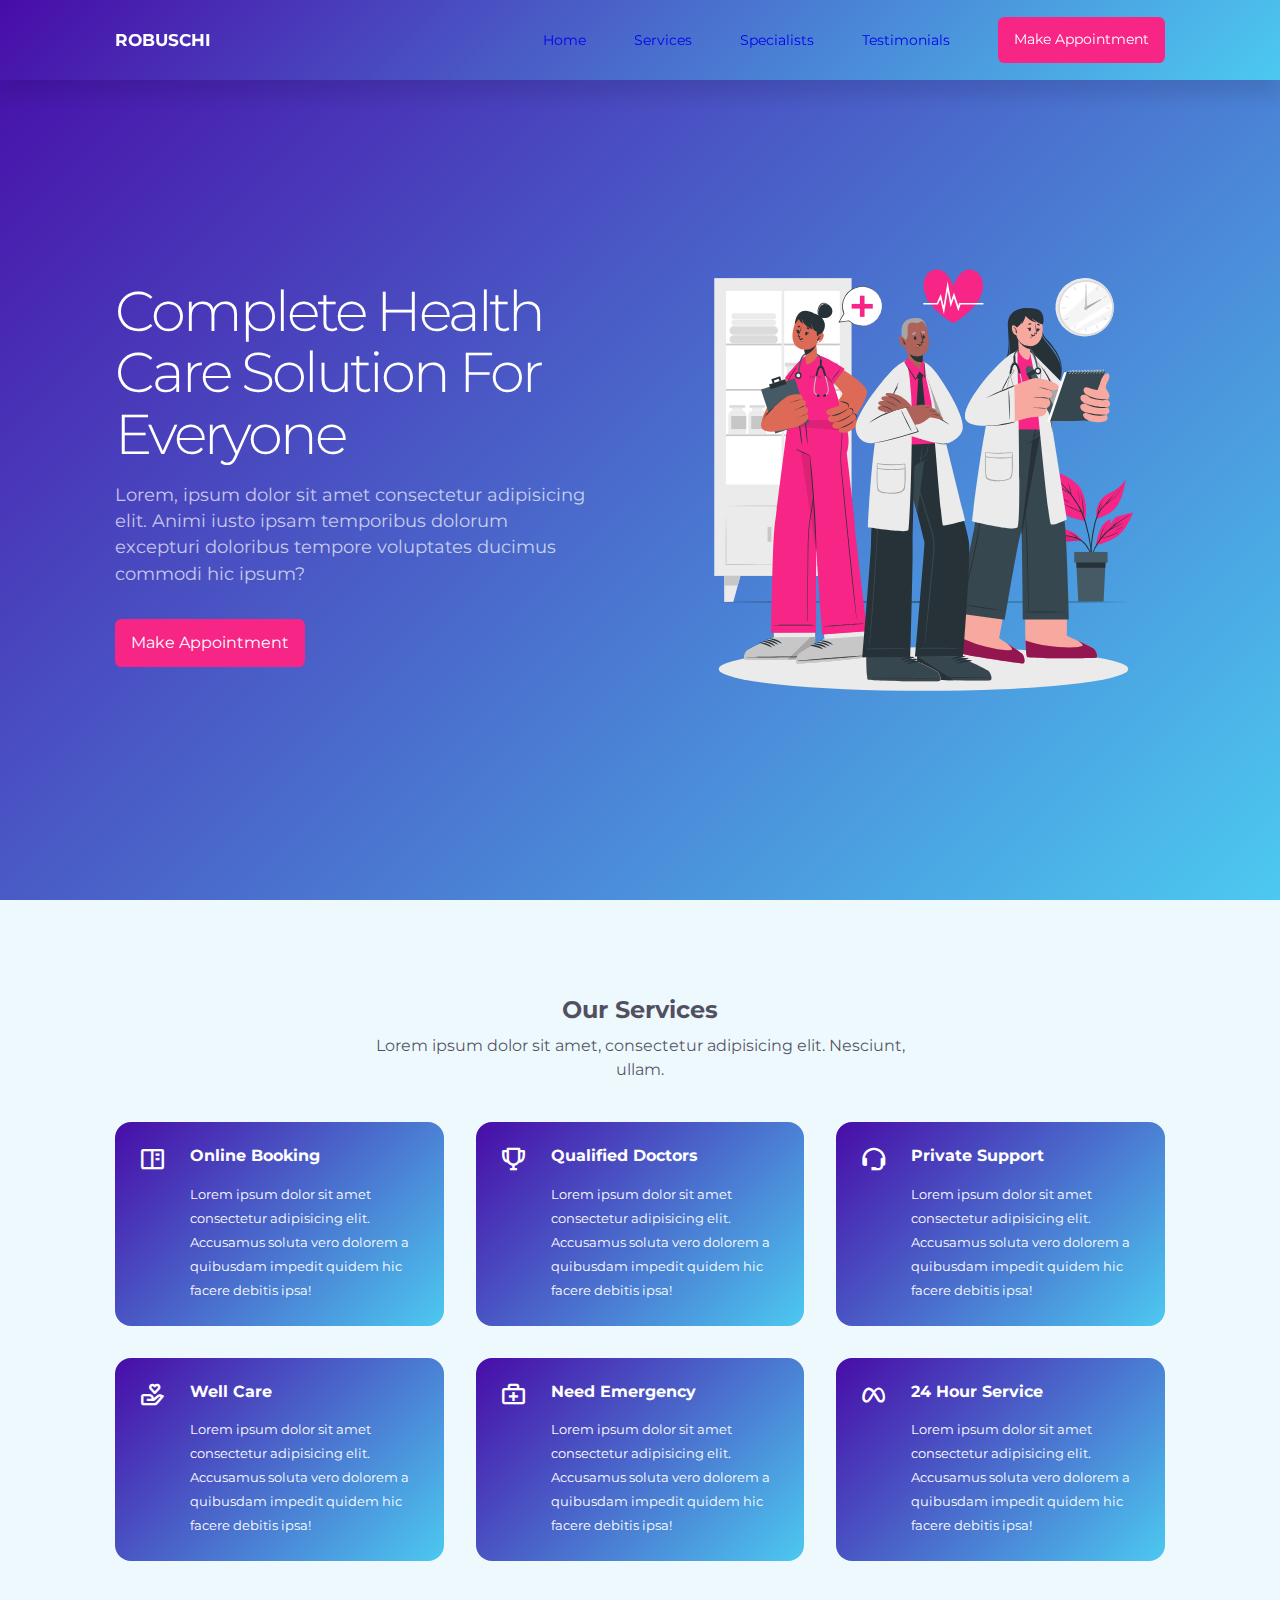
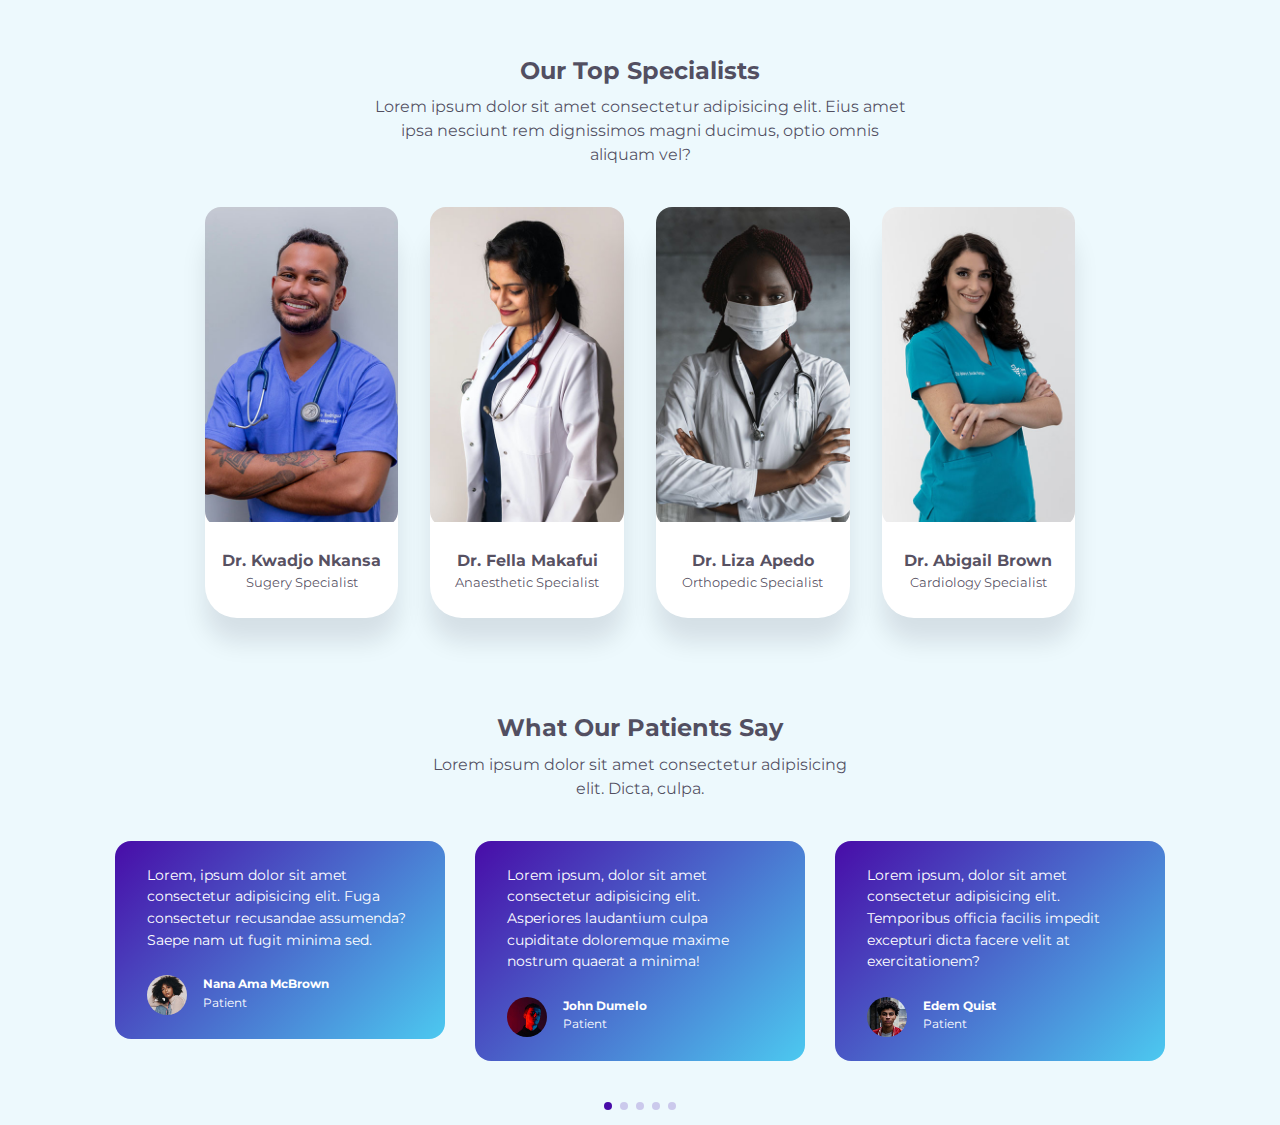
<file: index.html>
<!DOCTYPE html>
<html lang="en">

<head>
    <meta charset="UTF-8">
    <meta http-equiv="X-UA-Compatible" content="IE=edge">
    <meta name="viewport" content="width=device-width, initial-scale=1.0">
    <title>Hospital App</title>
    <!-- MINIFIED CSS-->
    <link rel="stylesheet" href="./css/style.min.css">
    <!-- BOXICONS CDN-->
    <link href='https://unpkg.com/boxicons@2.1.2/css/boxicons.min.css' rel='stylesheet'>
    <link rel="stylesheet" href="https://cdn.jsdelivr.net/npm/swiper/swiper-bundle.min.css" />
</head>

<body>
    <nav>
        <div class="container">
            <a href="h3" class="nav__logo">
                <h3>ROBUSCHI</h3>
            </a>

            <ul id="nav__items">
                <li><a href="#">Home</a></li>
                <li><a href="#services">Services</a></li>
                <li><a href="#specialists">Specialists</a></li>
                <li><a href="#testimonials">Testimonials</a></li>
                <li><a href="#appointment" class="btn">Make Appointment</a></li>
            </ul>

            <button id="open__nav-btn"><i class='bx bx-menu'></i></button>
            <button id="close__nav-btn"><i class='bx bx-x'></i></button>
        </div>
    </nav>
    <!--=================================== END OF NAV ==============================-->


    <header>
        <div class="container">
            <div class="header__content">
                <h1>Complete Health Care Solution For Everyone</h1>
                <p>
                    Lorem, ipsum dolor sit amet consectetur adipisicing elit. Animi iusto ipsam temporibus dolorum
                    excepturi doloribus tempore
                    voluptates ducimus commodi hic ipsum?
                </p>
                <a href="#appointment" class="btn">Make Appointment</a>
            </div>
            <div class="header__image">
                <img src="./assets/header.svg" alt="Header Image">
            </div>
        </div>
    </header>
    <!--================================ END OF HEADER ==============================-->


    <section id="services">
        <h2>Our Services</h2>
        <p>
            Lorem ipsum dolor sit amet, consectetur adipisicing elit. Nesciunt, ullam.
        </p>

        <div class="container">
            <article>
                <i class='bx bx-book-content'></i>
                <div>
                    <h4>Online Booking</h4>
                    <small>Lorem ipsum dolor sit amet consectetur adipisicing elit. Accusamus soluta vero dolorem a
                        quibusdam impedit quidem hic facere debitis ipsa!</small>
                </div>
            </article>
            <article>
                <i class='bx bx-trophy'></i>
                <div>
                    <h4>Qualified Doctors</h4>
                    <small>Lorem ipsum dolor sit amet consectetur adipisicing elit. Accusamus soluta vero dolorem a
                        quibusdam impedit quidem hic facere debitis ipsa!</small>
                </div>
            </article>
            <article>
                <i class='bx bx-support'></i>
                <div>
                    <h4>Private Support</h4>
                    <small>Lorem ipsum dolor sit amet consectetur adipisicing elit. Accusamus soluta vero dolorem a
                        quibusdam impedit quidem hic facere debitis ipsa!</small>
                </div>
            </article>
            <article>
                <i class='bx bx-donate-heart'></i>
                <div>
                    <h4>Well Care</h4>
                    <small>Lorem ipsum dolor sit amet consectetur adipisicing elit. Accusamus soluta vero dolorem a
                        quibusdam impedit quidem hic facere debitis ipsa!</small>
                </div>
            </article>
            <article>
                <i class='bx bx-first-aid'></i>
                <div>
                    <h4>Need Emergency</h4>
                    <small>Lorem ipsum dolor sit amet consectetur adipisicing elit. Accusamus soluta vero dolorem a
                        quibusdam impedit quidem hic facere debitis ipsa!</small>
                </div>
            </article>
            <article>
                <i class='bx bxl-meta'></i>
                <div>
                    <h4>24 Hour Service</h4>
                    <small>Lorem ipsum dolor sit amet consectetur adipisicing elit. Accusamus soluta vero dolorem a
                        quibusdam impedit quidem hic facere debitis ipsa!</small>
                </div>
            </article>
        </div>
    </section>
    <!--================================ END OF SERVICES ==============================-->


    <section id="specialists">
        <h2>Our Top Specialists</h2>
        <p>Lorem ipsum dolor sit amet consectetur adipisicing elit. Eius amet ipsa nesciunt rem dignissimos magni
            ducimus, optio omnis aliquam vel?</p>
        <div class="container">
            <article>
                <div class="specialist__image">
                    <img src="./assets/specialist1.jpg" alt="Specialist One">
                </div>
                <div class="specialist__details">
                    <h4>Dr. Kwadjo Nkansa</h4>
                    <small>Sugery Specialist</small>
                </div>
                <div class="specialist__socials">
                    <a href="https://linkedin.com" target="_blank"><i class='bx bxl-linkedin'></i></a>
                    <a href="https://twitter.com" target="_blank"><i class='bx bxl-twitter'></i></a>
                    <a href="https://facebook.com" target="_blank"><i class='bx bxl-facebook'></i></a>
                    <a href="https://instagram.com" target="_blank"><i class='bx bxl-instagram'></i></a>
                </div>
                <a href="https://api.whatsapp.com" class="specialist__whatsapp" target="_blank"><i
                        class='bx bxl-whatsapp'></i></a>
            </article>
            <article>
                <div class="specialist__image">
                    <img src="./assets/specialist2.jpg" alt="Specialist Two">
                </div>
                <div class="specialist__details">
                    <h4>Dr. Fella Makafui</h4>
                    <small>Anaesthetic Specialist</small>
                </div>
                <div class="specialist__socials">
                    <a href="https://linkedin.com" target="_blank"><i class='bx bxl-linkedin'></i></a>
                    <a href="https://twitter.com" target="_blank"><i class='bx bxl-twitter'></i></a>
                    <a href="https://facebook.com" target="_blank"><i class='bx bxl-facebook'></i></a>
                    <a href="https://instagram.com" target="_blank"><i class='bx bxl-instagram'></i></a>
                </div>
                <a href="https://api.whatsapp.com" class="specialist__whatsapp" target="_blank"><i
                        class='bx bxl-whatsapp'></i></a>
            </article>
            <article>
                <div class="specialist__image">
                    <img src="./assets/specialist3.jpg" alt="Specialist Three">
                </div>
                <div class="specialist__details">
                    <h4>Dr. Liza Apedo</h4>
                    <small>Orthopedic Specialist</small>
                </div>
                <div class="specialist__socials">
                    <a href="https://linkedin.com" target="_blank"><i class='bx bxl-linkedin'></i></a>
                    <a href="https://twitter.com" target="_blank"><i class='bx bxl-twitter'></i></a>
                    <a href="https://facebook.com" target="_blank"><i class='bx bxl-facebook'></i></a>
                    <a href="https://instagram.com" target="_blank"><i class='bx bxl-instagram'></i></a>
                </div>
                <a href="https://api.whatsapp.com" class="specialist__whatsapp" target="_blank"><i
                        class='bx bxl-whatsapp'></i></a>
            </article>
            <article>
                <div class="specialist__image">
                    <img src="./assets/specialist4.jpg" alt="Specialist Four">
                </div>
                <div class="specialist__details">
                    <h4>Dr. Abigail Brown</h4>
                    <small>Cardiology Specialist</small>
                </div>
                <div class="specialist__socials">
                    <a href="https://linkedin.com" target="_blank"><i class='bx bxl-linkedin'></i></a>
                    <a href="https://twitter.com" target="_blank"><i class='bx bxl-twitter'></i></a>
                    <a href="https://facebook.com" target="_blank"><i class='bx bxl-facebook'></i></a>
                    <a href="https://instagram.com" target="_blank"><i class='bx bxl-instagram'></i></a>
                </div>
                <a href="https://api.whatsapp.com" class="specialist__whatsapp" target="_blank"><i
                        class='bx bxl-whatsapp'></i></a>
            </article>
        </div>
    </section>
    <!--================================ END OF SPECIALIST ==============================-->


    <section id="testimonials" class="swiper mySwiper">
        <h2>What Our Patients Say</h2>
        <p>Lorem ipsum dolor sit amet consectetur adipisicing elit. Dicta, culpa.</p>

        <div class="swiper-wrapper">
            <article class="swiper-slide">
                <p>Lorem, ipsum dolor sit amet consectetur adipisicing elit. Fuga consectetur recusandae assumenda?
                    Saepe nam ut fugit minima sed.</p>
                <div class="patient">
                    <div class="avatar">
                        <img src="./assets/avatar1.jpg" alt="Patient One">
                    </div>
                    <div class="patient__details">
                        <h5>Nana Ama McBrown</h5>
                        <small>Patient</small>
                    </div>
                </div>
            </article>
            <article class="swiper-slide">
                <p>Lorem ipsum, dolor sit amet consectetur adipisicing elit. Asperiores laudantium culpa cupiditate
                    doloremque maxime nostrum quaerat a minima!</p>
                <div class="patient">
                    <div class="avatar">
                        <img src="./assets/avatar2.jpg" alt="Patient Two">
                    </div>
                    <div class="patient__details">
                        <h5>John Dumelo</h5>
                        <small>Patient</small>
                    </div>
                </div>
            </article>
            <article class="swiper-slide">
                <p>Lorem ipsum, dolor sit amet consectetur adipisicing elit. Temporibus officia facilis impedit
                    excepturi dicta facere velit at exercitationem?</p>
                <div class="patient">
                    <div class="avatar">
                        <img src="./assets/avatar3.jpg" alt="Patient Three">
                    </div>
                    <div class="patient__details">
                        <h5>Edem Quist</h5>
                        <small>Patient</small>
                    </div>
                </div>
            </article>
            <article class="swiper-slide">
                <p>Lorem ipsum dolor sit amet consectetur adipisicing elit. Nisi veritatis saepe aspernatur voluptas
                    commodi quis accusantium aperiam expedita.</p>
                <div class="patient">
                    <div class="avatar">
                        <img src="./assets/avatar4.jpg" alt="Patient Four">
                    </div>
                    <div class="patient__details">
                        <h5>Chantel Nontokozo</h5>
                        <small>Patient</small>
                    </div>
                </div>
            </article>
            <article class="swiper-slide">
                <p>Lorem, ipsum dolor sit amet consectetur adipisicing elit. Facere natus quasi blanditiis dolores
                    culpa, placeat officia necessitatibus voluptatem.</p>
                <div class="patient">
                    <div class="avatar">
                        <img src="./assets/avatar5.jpg" alt="Patient Five">
                    </div>
                    <div class="patient__details">
                        <h5>Jackie Appiath</h5>
                        <small>Patient</small>
                    </div>
                </div>
            </article>
            <article class="swiper-slide">
                <p>Lorem ipsum dolor sit amet consectetur adipisicing elit. Eveniet, rerum. Porro alias repudiandae
                    iusto voluptates eveniet eaque quisquam.</p>
                <div class="patient">
                    <div class="avatar">
                        <img src="./assets/avatar6.jpg" alt="Patient Six">
                    </div>
                    <div class="patient__details">
                        <h5>Diana Ayi</h5>
                        <small>Patient</small>
                    </div>
                </div>
            </article>
            <article class="swiper-slide">
                <p>Lorem ipsum dolor sit amet consectetur adipisicing elit. Nam illo veritatis provident quibusdam natus
                    alias! Minus, veniam velit?</p>
                <div class="patient">
                    <div class="avatar">
                        <img src="./assets/avatar7.jpg" alt="Patient Seven">
                    </div>
                    <div class="patient__details">
                        <h5>Nana Ama McBrown</h5>
                        <small>Patient</small>
                    </div>
                </div>
            </article>
        </div>
        <div class="swiper-pagination"></div>
    </section>

    <!-- Swiper JS -->
    <script src="https://cdn.jsdelivr.net/npm/swiper/swiper-bundle.min.js"></script>

    <script src="./main.js"></script>
</body>

</html>
</file>
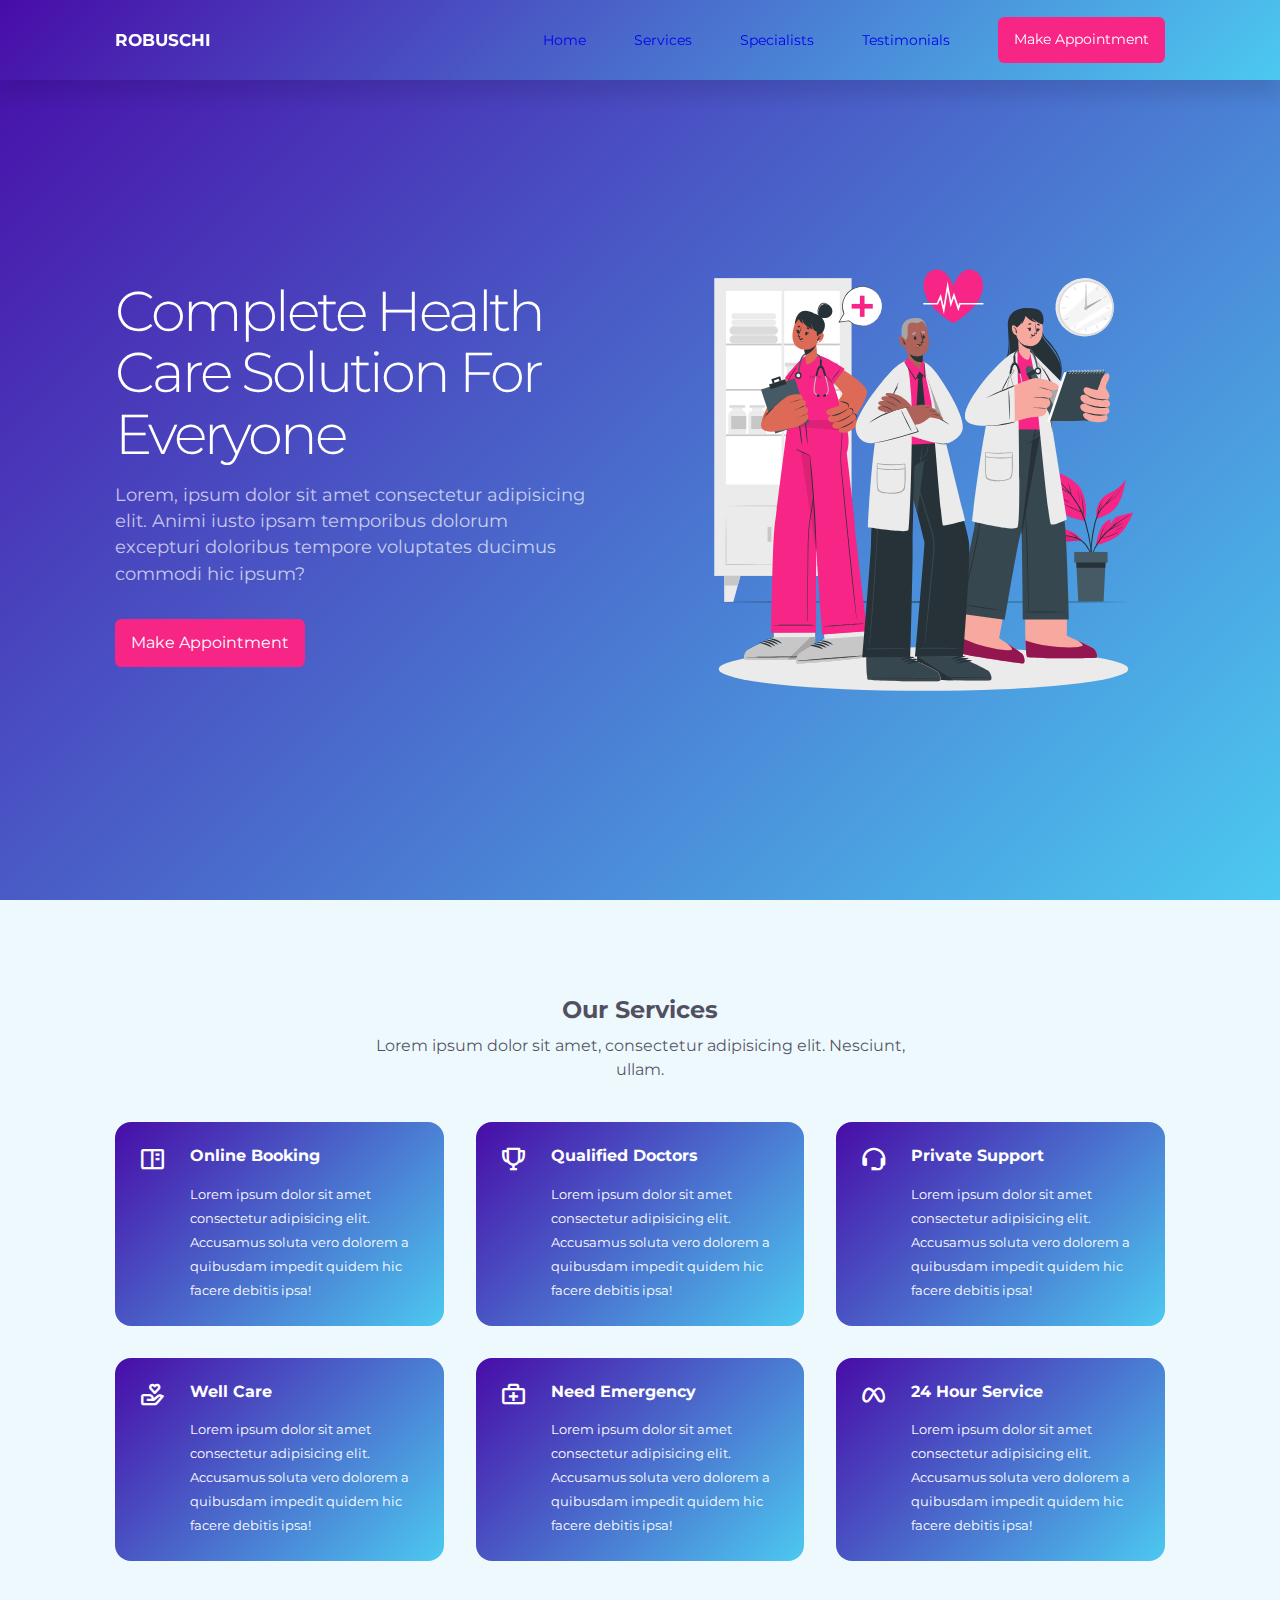
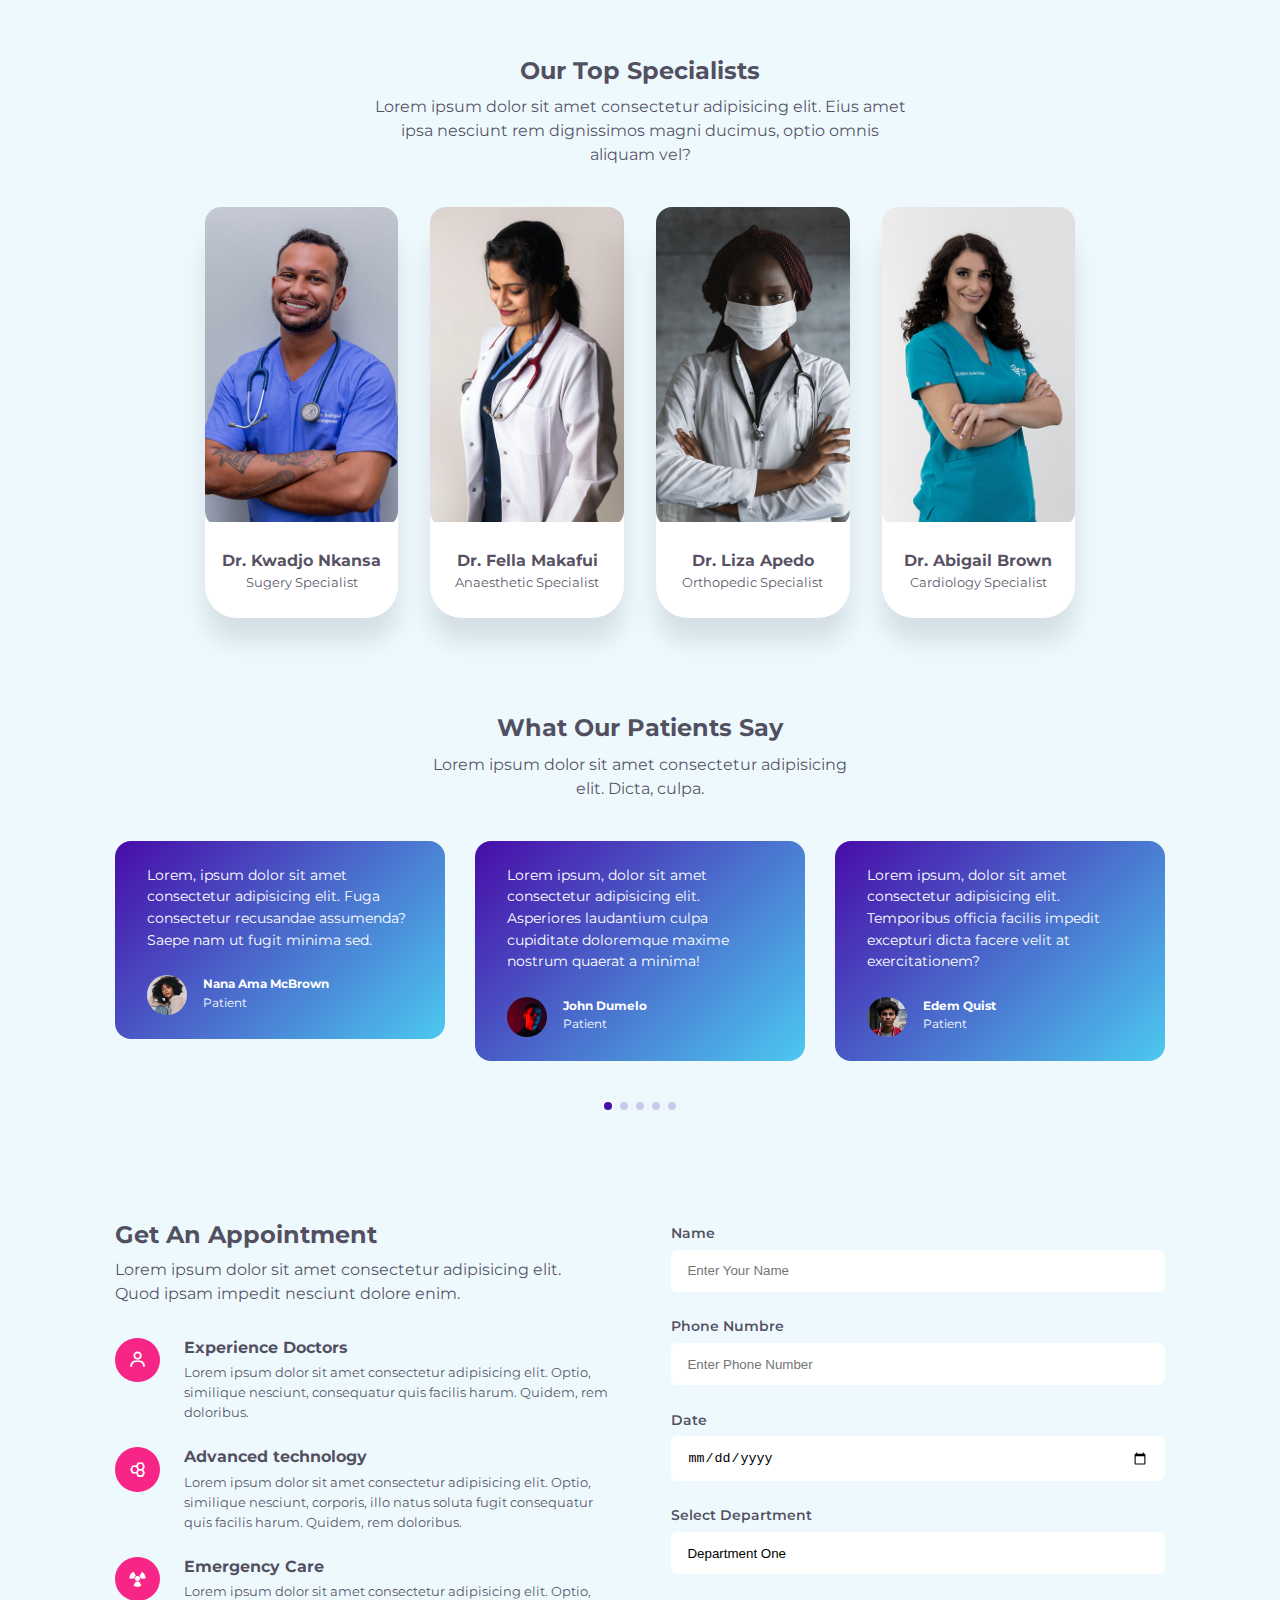
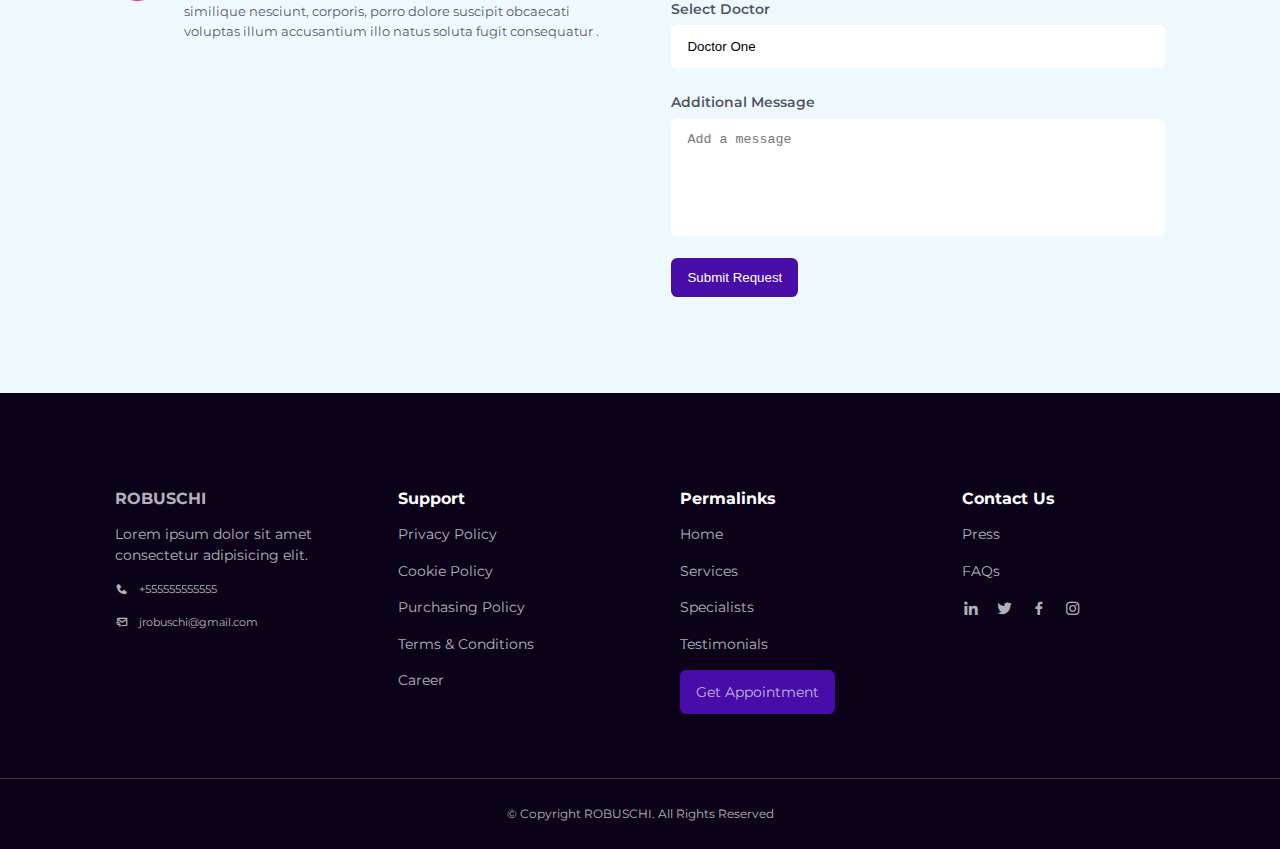
<file: production/index.html>
<!DOCTYPE html>
<html lang="en">

<head>
    <meta charset="UTF-8">
    <meta http-equiv="X-UA-Compatible" content="IE=edge">
    <meta name="viewport" content="width=device-width, initial-scale=1.0">
    <title>Hospital App</title>
    <!-- MINIFIED CSS-->
    <link rel="stylesheet" href="./css/style.min.css">
    <!-- BOXICONS CDN-->
    <link href='https://unpkg.com/boxicons@2.1.2/css/boxicons.min.css' rel='stylesheet'>
    <link rel="stylesheet" href="https://cdn.jsdelivr.net/npm/swiper/swiper-bundle.min.css" />
</head>

<body>
    <nav>
        <div class="container">
            <a href="h3" class="nav__logo">
                <h3>ROBUSCHI</h3>
            </a>

            <ul id="nav__items">
                <li><a href="#">Home</a></li>
                <li><a href="#services">Services</a></li>
                <li><a href="#specialists">Specialists</a></li>
                <li><a href="#testimonials">Testimonials</a></li>
                <li><a href="#appointment" class="btn">Make Appointment</a></li>
            </ul>

            <button id="open__nav-btn"><i class='bx bx-menu'></i></button>
            <button id="close__nav-btn"><i class='bx bx-x'></i></button>
        </div>
    </nav>
    <!--=================================== END OF NAV ==============================-->


    <header>
        <div class="container">
            <div class="header__content">
                <h1>Complete Health Care Solution For Everyone</h1>
                <p>
                    Lorem, ipsum dolor sit amet consectetur adipisicing elit. Animi iusto ipsam temporibus dolorum
                    excepturi doloribus tempore
                    voluptates ducimus commodi hic ipsum?
                </p>
                <a href="#appointment" class="btn">Make Appointment</a>
            </div>
            <div class="header__image">
                <img src="./assets/header.svg" alt="Header Image">
            </div>
        </div>
    </header>
    <!--================================ END OF HEADER ==============================-->


    <section id="services">
        <h2>Our Services</h2>
        <p>
            Lorem ipsum dolor sit amet, consectetur adipisicing elit. Nesciunt, ullam.
        </p>

        <div class="container">
            <article>
                <i class='bx bx-book-content'></i>
                <div>
                    <h4>Online Booking</h4>
                    <small>Lorem ipsum dolor sit amet consectetur adipisicing elit. Accusamus soluta vero dolorem a
                        quibusdam impedit quidem hic facere debitis ipsa!</small>
                </div>
            </article>
            <article>
                <i class='bx bx-trophy'></i>
                <div>
                    <h4>Qualified Doctors</h4>
                    <small>Lorem ipsum dolor sit amet consectetur adipisicing elit. Accusamus soluta vero dolorem a
                        quibusdam impedit quidem hic facere debitis ipsa!</small>
                </div>
            </article>
            <article>
                <i class='bx bx-support'></i>
                <div>
                    <h4>Private Support</h4>
                    <small>Lorem ipsum dolor sit amet consectetur adipisicing elit. Accusamus soluta vero dolorem a
                        quibusdam impedit quidem hic facere debitis ipsa!</small>
                </div>
            </article>
            <article>
                <i class='bx bx-donate-heart'></i>
                <div>
                    <h4>Well Care</h4>
                    <small>Lorem ipsum dolor sit amet consectetur adipisicing elit. Accusamus soluta vero dolorem a
                        quibusdam impedit quidem hic facere debitis ipsa!</small>
                </div>
            </article>
            <article>
                <i class='bx bx-first-aid'></i>
                <div>
                    <h4>Need Emergency</h4>
                    <small>Lorem ipsum dolor sit amet consectetur adipisicing elit. Accusamus soluta vero dolorem a
                        quibusdam impedit quidem hic facere debitis ipsa!</small>
                </div>
            </article>
            <article>
                <i class='bx bxl-meta'></i>
                <div>
                    <h4>24 Hour Service</h4>
                    <small>Lorem ipsum dolor sit amet consectetur adipisicing elit. Accusamus soluta vero dolorem a
                        quibusdam impedit quidem hic facere debitis ipsa!</small>
                </div>
            </article>
        </div>
    </section>
    <!--================================ END OF SERVICES ==============================-->


    <section id="specialists">
        <h2>Our Top Specialists</h2>
        <p>Lorem ipsum dolor sit amet consectetur adipisicing elit. Eius amet ipsa nesciunt rem dignissimos magni
            ducimus, optio omnis aliquam vel?</p>
        <div class="container">
            <article>
                <div class="specialist__image">
                    <img src="./assets/specialist1.jpg" alt="Specialist One">
                </div>
                <div class="specialist__details">
                    <h4>Dr. Kwadjo Nkansa</h4>
                    <small>Sugery Specialist</small>
                </div>
                <div class="specialist__socials">
                    <a href="https://linkedin.com" target="_blank"><i class='bx bxl-linkedin'></i></a>
                    <a href="https://twitter.com" target="_blank"><i class='bx bxl-twitter'></i></a>
                    <a href="https://facebook.com" target="_blank"><i class='bx bxl-facebook'></i></a>
                    <a href="https://instagram.com" target="_blank"><i class='bx bxl-instagram'></i></a>
                </div>
                <a href="https://api.whatsapp.com" class="specialist__whatsapp" target="_blank"><i
                        class='bx bxl-whatsapp'></i></a>
            </article>
            <article>
                <div class="specialist__image">
                    <img src="./assets/specialist2.jpg" alt="Specialist Two">
                </div>
                <div class="specialist__details">
                    <h4>Dr. Fella Makafui</h4>
                    <small>Anaesthetic Specialist</small>
                </div>
                <div class="specialist__socials">
                    <a href="https://linkedin.com" target="_blank"><i class='bx bxl-linkedin'></i></a>
                    <a href="https://twitter.com" target="_blank"><i class='bx bxl-twitter'></i></a>
                    <a href="https://facebook.com" target="_blank"><i class='bx bxl-facebook'></i></a>
                    <a href="https://instagram.com" target="_blank"><i class='bx bxl-instagram'></i></a>
                </div>
                <a href="https://api.whatsapp.com" class="specialist__whatsapp" target="_blank"><i
                        class='bx bxl-whatsapp'></i></a>
            </article>
            <article>
                <div class="specialist__image">
                    <img src="./assets/specialist3.jpg" alt="Specialist Three">
                </div>
                <div class="specialist__details">
                    <h4>Dr. Liza Apedo</h4>
                    <small>Orthopedic Specialist</small>
                </div>
                <div class="specialist__socials">
                    <a href="https://linkedin.com" target="_blank"><i class='bx bxl-linkedin'></i></a>
                    <a href="https://twitter.com" target="_blank"><i class='bx bxl-twitter'></i></a>
                    <a href="https://facebook.com" target="_blank"><i class='bx bxl-facebook'></i></a>
                    <a href="https://instagram.com" target="_blank"><i class='bx bxl-instagram'></i></a>
                </div>
                <a href="https://api.whatsapp.com" class="specialist__whatsapp" target="_blank"><i
                        class='bx bxl-whatsapp'></i></a>
            </article>
            <article>
                <div class="specialist__image">
                    <img src="./assets/specialist4.jpg" alt="Specialist Four">
                </div>
                <div class="specialist__details">
                    <h4>Dr. Abigail Brown</h4>
                    <small>Cardiology Specialist</small>
                </div>
                <div class="specialist__socials">
                    <a href="https://linkedin.com" target="_blank"><i class='bx bxl-linkedin'></i></a>
                    <a href="https://twitter.com" target="_blank"><i class='bx bxl-twitter'></i></a>
                    <a href="https://facebook.com" target="_blank"><i class='bx bxl-facebook'></i></a>
                    <a href="https://instagram.com" target="_blank"><i class='bx bxl-instagram'></i></a>
                </div>
                <a href="https://api.whatsapp.com" class="specialist__whatsapp" target="_blank"><i
                        class='bx bxl-whatsapp'></i></a>
            </article>
        </div>
    </section>
    <!--================================ END OF SPECIALIST =============================-->


    <section id="testimonials" class="swiper mySwiper">
        <h2>What Our Patients Say</h2>
        <p>Lorem ipsum dolor sit amet consectetur adipisicing elit. Dicta, culpa.</p>

        <div class="swiper-wrapper">
            <article class="swiper-slide">
                <p>Lorem, ipsum dolor sit amet consectetur adipisicing elit. Fuga consectetur recusandae assumenda?
                    Saepe nam ut fugit minima sed.</p>
                <div class="patient">
                    <div class="avatar">
                        <img src="./assets/avatar1.jpg" alt="Patient One">
                    </div>
                    <div class="patient__details">
                        <h5>Nana Ama McBrown</h5>
                        <small>Patient</small>
                    </div>
                </div>
            </article>
            <article class="swiper-slide">
                <p>Lorem ipsum, dolor sit amet consectetur adipisicing elit. Asperiores laudantium culpa cupiditate
                    doloremque maxime nostrum quaerat a minima!</p>
                <div class="patient">
                    <div class="avatar">
                        <img src="./assets/avatar2.jpg" alt="Patient Two">
                    </div>
                    <div class="patient__details">
                        <h5>John Dumelo</h5>
                        <small>Patient</small>
                    </div>
                </div>
            </article>
            <article class="swiper-slide">
                <p>Lorem ipsum, dolor sit amet consectetur adipisicing elit. Temporibus officia facilis impedit
                    excepturi dicta facere velit at exercitationem?</p>
                <div class="patient">
                    <div class="avatar">
                        <img src="./assets/avatar3.jpg" alt="Patient Three">
                    </div>
                    <div class="patient__details">
                        <h5>Edem Quist</h5>
                        <small>Patient</small>
                    </div>
                </div>
            </article>
            <article class="swiper-slide">
                <p>Lorem ipsum dolor sit amet consectetur adipisicing elit. Nisi veritatis saepe aspernatur voluptas
                    commodi quis accusantium aperiam expedita.</p>
                <div class="patient">
                    <div class="avatar">
                        <img src="./assets/avatar4.jpg" alt="Patient Four">
                    </div>
                    <div class="patient__details">
                        <h5>Chantel Nontokozo</h5>
                        <small>Patient</small>
                    </div>
                </div>
            </article>
            <article class="swiper-slide">
                <p>Lorem, ipsum dolor sit amet consectetur adipisicing elit. Facere natus quasi blanditiis dolores
                    culpa, placeat officia necessitatibus voluptatem.</p>
                <div class="patient">
                    <div class="avatar">
                        <img src="./assets/avatar5.jpg" alt="Patient Five">
                    </div>
                    <div class="patient__details">
                        <h5>Jackie Appiath</h5>
                        <small>Patient</small>
                    </div>
                </div>
            </article>
            <article class="swiper-slide">
                <p>Lorem ipsum dolor sit amet consectetur adipisicing elit. Eveniet, rerum. Porro alias repudiandae
                    iusto voluptates eveniet eaque quisquam.</p>
                <div class="patient">
                    <div class="avatar">
                        <img src="./assets/avatar6.jpg" alt="Patient Six">
                    </div>
                    <div class="patient__details">
                        <h5>Diana Ayi</h5>
                        <small>Patient</small>
                    </div>
                </div>
            </article>
            <article class="swiper-slide">
                <p>Lorem ipsum dolor sit amet consectetur adipisicing elit. Nam illo veritatis provident quibusdam natus
                    alias! Minus, veniam velit?</p>
                <div class="patient">
                    <div class="avatar">
                        <img src="./assets/avatar7.jpg" alt="Patient Seven">
                    </div>
                    <div class="patient__details">
                        <h5>Nana Ama McBrown</h5>
                        <small>Patient</small>
                    </div>
                </div>
            </article>
        </div>
        <div class="swiper-pagination"></div>
    </section>
    <!--================================ END OF TESTIMONIALS ==============================-->


    <section id="appointment">
        <div class="container">
            <div class="info">
                <h2>Get An Appointment</h2>
                <p>Lorem ipsum dolor sit amet consectetur adipisicing elit. Quod ipsam impedit nesciunt dolore enim.</p>

                <article>
                    <div class="info__icon">
                        <i class='bx bx-user'></i>
                    </div>
                    <div>
                        <h4>Experience Doctors</h4>
                        <small>Lorem ipsum dolor sit amet consectetur adipisicing elit. Optio, similique nesciunt,
                            consequatur quis facilis harum. Quidem, rem doloribus.</small>
                    </div>
                </article>
                <article>
                    <div class="info__icon">
                        <i class='bx bx-hive'></i>
                    </div>
                    <div>
                        <h4>Advanced technology</h4>
                        <small>Lorem ipsum dolor sit amet consectetur adipisicing elit. Optio, similique nesciunt,
                            corporis, illo natus soluta fugit
                            consequatur quis facilis harum. Quidem, rem doloribus.</small>
                    </div>
                </article>
                <article>
                    <div class="info__icon">
                        <i class='bx bxs-radiation'></i>
                    </div>
                    <div>
                        <h4>Emergency Care</h4>
                        <small>Lorem ipsum dolor sit amet consectetur adipisicing elit. Optio, similique nesciunt,
                            corporis, porro dolore suscipit obcaecati voluptas illum accusantium illo natus soluta fugit
                            consequatur .</small>
                    </div>
                </article>
            </div>
            <form action="https://formspree.io/f/xnqrjqqy" method="POST">
                <div class="form__group">
                    <label for="name">Name</label>
                    <input type="text" placeholder="Enter Your Name" name="Patient's Name" id="name" required>
                </div>
                <div class="form__group">
                    <label for="phone">Phone Numbre</label>
                    <input type="number" placeholder="Enter Phone Number" name="Phone Number" id="phone" required>
                </div>
                <div class="form__group">
                    <label for="date">Date</label>
                    <input type="date" placeholder="Choose a date" name="Date" id="date" required>
                </div>
                <div class="form__group">
                    <label for="department">Select Department</label>
                    <select name="Department" id="department" required>
                        <option value="Department One">Department One</option>
                        <option value="Department Two">Department Two</option>
                        <option value="Department Three">Department Three</option>
                        <option value="Department Four">Department Four</option>
                    </select>
                </div>
                <div class="form__group">
                    <label for="doctor">Select Doctor</label>
                    <select name="Doctor" id="Doctor" required>
                        <option value="Doctor One">Doctor One</option>
                        <option value="Doctor Two">Doctor Two</option>
                        <option value="Doctor Three">Doctor Three</option>
                        <option value="Doctor Four">Doctor Four</option>
                        <option value="Doctor Five">Doctor Five</option>
                    </select>
                </div>
                <div class="form__group">
                    <label for="message">Additional Message</label>
                    <textarea name="Added Message" id="message" rows="6" placeholder="Add a message"
                        required></textarea>
                </div>
                <input type="submit" value="Submit Request" class="btn-primary">

            </form>
        </div>
    </section>
    <!--================================ END OF APPOINTMENT ==============================-->


    <footer>
        <div class="container">
            <article>
                <a href="#" class="footer__logo">
                    <h3>ROBUSCHI</h3>
                </a>
                <p>Lorem ipsum dolor sit amet consectetur adipisicing elit.</p>
                <div>
                    <i class="bx bxs-phone"></i>
                    <small>+555555555555</small>
                </div>
                <div>
                    <i class="bx bx-mail-send"></i>
                    <small>jrobuschi@gmail.com</small>
                </div>
            </article>
            <article>
                <h3>Support</h3>
                <a href="#">Privacy Policy</a>
                <a href="#">Cookie Policy</a>
                <a href="#">Purchasing Policy</a>
                <a href="#">Terms & Conditions</a>
                <a href="#">Career</a>
            </article>
            <article>
                <h3>Permalinks</h3>
                <a href="#">Home</a>
                <a href="#services">Services</a>
                <a href="#specialists">Specialists</a>
                <a href="#tertimonials">Testimonials</a>
                <a href="#appointment" class="btn-primary">Get Appointment</a>
            </article>
            <article>
                <h3>Contact Us</h3>
                <p>Press</p>
                <p>FAQs</p>
                <div class="footer__socials">
                    <a href="#"><i class="bx bxl-linkedin"></i></a>
                    <a href="#"><i class="bx bxl-twitter"></i></a>
                    <a href="#"><i class="bx bxl-facebook"></i></a>
                    <a href="#"><i class="bx bxl-instagram"></i></a>
                </div>
            </article>
        </div>
        <div class="copyright">
            <small>&copy; Copyright ROBUSCHI. All Rights Reserved</small>
        </div>
    </footer>






    <!-- Swiper JS -->
    <script src="https://cdn.jsdelivr.net/npm/swiper/swiper-bundle.min.js"></script>

    <script src="./main.js"></script>
</body>

</html>
</file>
<file: css/style.min.css>
@import url("https://fonts.googleapis.com/css2?family=Montserrat:wght@300;400;500;600;700&display=swap");*{margin:0;padding:0;border:0;outline:0;list-style:none;text-decoration:none;-webkit-box-sizing:border-box;box-sizing:border-box}html{scroll-behavior:smooth}body{font-family:"Montserrat", sans-serif;line-height:1.5;color:rgba(12,3,27,0.7);background:rgba(76,201,240,0.1);-webkit-user-select:none;-moz-user-select:none;-ms-user-select:none;user-select:none}.container{width:82%;margin:0 auto}img{display:block;width:100%}h1,h2,h3,h4,h5{line-height:1.2}section{margin-top:6rem}section>h2{text-align:center}section>p{text-align:center;width:42%;margin:0.6rem auto 2.5rem}.btn{display:inline-block;width:-webkit-fit-content;width:-moz-fit-content;width:fit-content;padding:0.75rem 1rem;border-radius:0.4rem;background:#f72585;color:#fff;cursor:pointer;-webkit-transition:all 400ms ease;transition:all 400ms ease}.btn:hover{background:#f84c9b;-webkit-box-shadow:0 1rem 1.6rem rgba(12,3,27,0.15);box-shadow:0 1rem 1.6rem rgba(12,3,27,0.15)}.btn-primary{display:inline-block;width:-webkit-fit-content;width:-moz-fit-content;width:fit-content;padding:0.75rem 1rem;border-radius:0.4rem;background:#480ca8;color:#fff;cursor:pointer;-webkit-transition:all 400ms ease;transition:all 400ms ease}.btn-primary:hover{background:#580fce;-webkit-box-shadow:0 1rem 1.6rem rgba(12,3,27,0.15);box-shadow:0 1rem 1.6rem rgba(12,3,27,0.15)}@media screen and (max-width: 1024px){.container{width:90%}section>p{width:55%}}@media screen and (max-width: 600px){section>p{width:90%}}nav{width:100vw;height:5rem;position:fixed;z-index:10;display:-ms-grid;display:grid;place-items:center;background:linear-gradient(135deg, #480ca8, #4cc9f0);color:#fff;-webkit-box-shadow:0 1rem 1rem rgba(12,3,27,0.1);box-shadow:0 1rem 1rem rgba(12,3,27,0.1)}nav h1,nav h2,nav h3,nav h4,nav h5{color:#fff}nav .container{display:-webkit-box;display:-ms-flexbox;display:flex;-webkit-box-pack:justify;-ms-flex-pack:justify;justify-content:space-between;-webkit-box-align:center;-ms-flex-align:center;align-items:center}nav .container ul{display:-webkit-box;display:-ms-flexbox;display:flex;gap:3rem;-webkit-box-align:center;-ms-flex-align:center;align-items:center}nav .container button{display:none}nav .container a{font-weight:400;font-size:0.9rem}nav .container .nav__logo h3{color:#fff}@media screen and (max-width: 1024px){nav .container button{display:inline-block;background:transparent;color:#fff;font-size:2rem;cursor:pointer}nav .container button#close__nav-btn{display:none}nav .container ul{position:fixed;right:5%;top:5rem;-webkit-box-orient:vertical;-webkit-box-direction:normal;-ms-flex-direction:column;flex-direction:column;-webkit-box-align:start;-ms-flex-align:start;align-items:flex-start;gap:0;display:none;-webkit-perspective:300px;perspective:300px}nav .container ul li{width:100%;opacity:0;-webkit-animation:flipNavItem 300ms ease forwards;animation:flipNavItem 300ms ease forwards;-webkit-transform-origin:top;transform-origin:top}nav .container ul li:nth-child(2){-webkit-animation-delay:200ms;animation-delay:200ms}nav .container ul li:nth-child(3){-webkit-animation-delay:400ms;animation-delay:400ms}nav .container ul li:nth-child(4){-webkit-animation-delay:600ms;animation-delay:600ms}nav .container ul li:nth-child(5){-webkit-animation-delay:800ms;animation-delay:800ms}@-webkit-keyframes flipNavItem{0%{-webkit-transform:rotateX(90deg);transform:rotateX(90deg)}100%{-webkit-transform:rotateX(0deg);transform:rotateX(0deg);opacity:1}}@keyframes flipNavItem{0%{-webkit-transform:rotateX(90deg);transform:rotateX(90deg)}100%{-webkit-transform:rotateX(0deg);transform:rotateX(0deg);opacity:1}}nav .container ul li a{color:#fff;height:100%;display:block;padding:1.5rem 2rem;border-radius:0;background:-webkit-gradient(linear, left top, left bottom, from(#4cc9f0), to(#14b8eb));background:linear-gradient(#4cc9f0, #14b8eb)}nav .container ul li a.btn{background:#f72585}}header{background:linear-gradient(135deg, #480ca8, #4cc9f0);color:#fff;height:100vh;display:-ms-grid;display:grid;place-items:center;overflow:hidden}header h1,header h2,header h3,header h4,header h5{color:#fff}header .container{margin-top:3rem;display:-ms-grid;display:grid;-ms-grid-columns:46% 46%;grid-template-columns:46% 46%;gap:8%;-webkit-box-align:center;-ms-flex-align:center;align-items:center;-webkit-box-pack:justify;-ms-flex-pack:justify;justify-content:space-between}header .header__content h1{font-size:3.5rem;line-height:1.1;letter-spacing:-3px;font-weight:300}header .header__content p{margin:1rem 0 2rem;color:rgba(255,255,255,0.7);font-size:1.1rem}@media screen and (max-width: 1024px){header{height:100vh}header .container{gap:1rem}header .container .header__content h1{font-size:2.2rem}}@media screen and (max-width: 600px){header{height:100vh;padding-top:3rem}header .container{-ms-grid-columns:1fr;grid-template-columns:1fr;text-align:center}header .container .header__content{margin:0.8rem 0 1.5rem;line-height:1.4}}#services .container{display:-ms-grid;display:grid;-ms-grid-columns:(1fr)[3];grid-template-columns:repeat(3, 1fr);gap:2rem}#services .container article{background:linear-gradient(135deg, #480ca8, #4cc9f0);color:#fff;padding:1.5rem;border-radius:1rem;display:-webkit-box;display:-ms-flexbox;display:flex;gap:1.5rem;height:-webkit-fit-content;height:-moz-fit-content;height:fit-content;-webkit-transition:all 400ms ease;transition:all 400ms ease}#services .container article h1,#services .container article h2,#services .container article h3,#services .container article h4,#services .container article h5{color:#fff}#services .container article:hover{margin-top:-0.5rem}#services .container article i{font-size:1.7rem}#services .container article div h4{margin-bottom:1rem}@media screen and (max-width: 1024px){#services .container{gap:1rem;-ms-grid-columns:1fr;grid-template-columns:1fr}#services .container article{padding:1.2rem;gap:0.8rem}#services .container article:hover{margin:0}}@media screen and (max-width: 600px){#sevices .container{-ms-grid-columns:1fr;grid-template-columns:1fr}#sevices .container article div h4{margin-bottom:0.8rem}}#specialists .container{width:68%;display:-ms-grid;display:grid;-ms-grid-columns:(1fr)[4];grid-template-columns:repeat(4, 1fr);gap:2rem}#specialists .container article{background:#fff;border-radius:2rem;-webkit-box-shadow:0 1.5rem 1.5rem rgba(12,3,27,0.1);box-shadow:0 1.5rem 1.5rem rgba(12,3,27,0.1);position:relative;-webkit-transition:all 700ms ease;transition:all 700ms ease}#specialists .container article:hover{-webkit-box-shadow:none;box-shadow:none}#specialists .container article:hover .specialist__image::before{left:0;border-radius:1rem}#specialists .container article:hover .specialist__socials,#specialists .container article:hover .specialist__whatsapp{opacity:1;visibility:visible}#specialists .container article .specialist__image{height:20rem;position:relative;border-radius:1rem;overflow:hidden}#specialists .container article .specialist__image::before{content:'';display:block;width:100%;height:100%;position:absolute;top:0;left:-100%;background:linear-gradient(135deg, rgba(72,12,168,0.8), rgba(76,201,240,0.8));border-radius:50%;-webkit-transition:all 1s ease;transition:all 1s ease}#specialists .container article .specialist__details{margin:1.5rem 0;text-align:center}#specialists .container article .specialist__socials{position:absolute;top:1.2rem;right:1.2rem;display:-webkit-box;display:-ms-flexbox;display:flex;-webkit-box-orient:vertical;-webkit-box-direction:normal;-ms-flex-direction:column;flex-direction:column;gap:1rem;opacity:0;visibility:hidden;-webkit-transition:all 1s 400ms ease;transition:all 1s 400ms ease}#specialists .container article .specialist__socials a{background:#fff;color:#480ca8;padding:0.4rem;display:-webkit-box;display:-ms-flexbox;display:flex;font-size:0.8rem;border-radius:50%;-webkit-transition:all 400ms ease;transition:all 400ms ease}#specialists .container article .specialist__socials a:hover{background:#480ca8;color:#fff}#specialists .container article .specialist__whatsapp{background:#54eb72;color:#fff;position:absolute;left:50%;-webkit-transform:translate(-50%);transform:translate(-50%);bottom:30%;padding:1rem;border-radius:50%;display:-webkit-box;display:-ms-flexbox;display:flex;opacity:0;visibility:hidden;-webkit-transition:all 1s 400ms ease;transition:all 1s 400ms ease}@media screen and (max-width: 1024px){#specialists .container{-ms-grid-columns:1fr 1fr;grid-template-columns:1fr 1fr}}@media screen and (max-width: 600px){#specialists .container{-ms-grid-columns:1fr;grid-template-columns:1fr}}.swiper{width:82%}.swiper .swiper-wrapper{margin-bottom:4rem}.swiper .swiper-wrapper .swiper-slide{background:linear-gradient(135deg, #480ca8, #4cc9f0);color:#fff;padding:1.5rem 2rem;border-radius:1rem;cursor:default;font-size:0.9rem}.swiper .swiper-wrapper .swiper-slide h1,.swiper .swiper-wrapper .swiper-slide h2,.swiper .swiper-wrapper .swiper-slide h3,.swiper .swiper-wrapper .swiper-slide h4,.swiper .swiper-wrapper .swiper-slide h5{color:#fff}.swiper .swiper-wrapper .swiper-slide p{margin-bottom:1.5rem}.swiper .swiper-wrapper .swiper-slide .patient{display:-webkit-box;display:-ms-flexbox;display:flex;-webkit-box-align:center;-ms-flex-align:center;align-items:center;gap:1rem}.swiper .swiper-wrapper .swiper-slide .patient .avatar{width:2.5rem;aspect-ratio:1/1;border-radius:50%;overflow:hidden}.swiper .swiper-pagination-bullet{background:#480ca8}@media screen and (max-width: 600px){.swiper .swiper-wrapper .swiper-slide{padding:1.5rem}}
/*# sourceMappingURL=style.min.css.map */
</file>
<file: production/css/style.min.css>
@import url("https://fonts.googleapis.com/css2?family=Montserrat:wght@300;400;500;600;700&display=swap");*{margin:0;padding:0;border:0;outline:0;list-style:none;text-decoration:none;-webkit-box-sizing:border-box;box-sizing:border-box}html{scroll-behavior:smooth}body{font-family:"Montserrat", sans-serif;line-height:1.5;color:rgba(12,3,27,0.7);background:rgba(76,201,240,0.1);-webkit-user-select:none;-moz-user-select:none;-ms-user-select:none;user-select:none}.container{width:82%;margin:0 auto}img{display:block;width:100%}h1,h2,h3,h4,h5{line-height:1.2}section{margin-top:6rem}section>h2{text-align:center}section>p{text-align:center;width:42%;margin:0.6rem auto 2.5rem}.btn{display:inline-block;width:-webkit-fit-content;width:-moz-fit-content;width:fit-content;padding:0.75rem 1rem;border-radius:0.4rem;background:#f72585;color:#fff;cursor:pointer;-webkit-transition:all 400ms ease;transition:all 400ms ease}.btn:hover{background:#f84c9b;-webkit-box-shadow:0 1rem 1.6rem rgba(12,3,27,0.15);box-shadow:0 1rem 1.6rem rgba(12,3,27,0.15)}.btn-primary{display:inline-block;width:-webkit-fit-content;width:-moz-fit-content;width:fit-content;padding:0.75rem 1rem;border-radius:0.4rem;background:#480ca8;color:#fff;cursor:pointer;-webkit-transition:all 400ms ease;transition:all 400ms ease}.btn-primary:hover{background:#580fce;-webkit-box-shadow:0 1rem 1.6rem rgba(12,3,27,0.15);box-shadow:0 1rem 1.6rem rgba(12,3,27,0.15)}@media screen and (max-width: 1024px){.container{width:90%}section>p{width:55%}}@media screen and (max-width: 600px){section>p{width:90%}}nav{width:100vw;height:5rem;position:fixed;z-index:10;display:-ms-grid;display:grid;place-items:center;background:linear-gradient(135deg, #480ca8, #4cc9f0);color:#fff;-webkit-box-shadow:0 1rem 1rem rgba(12,3,27,0.1);box-shadow:0 1rem 1rem rgba(12,3,27,0.1)}nav h1,nav h2,nav h3,nav h4,nav h5{color:#fff}nav.window-scroll{background:#fff}nav.window-scroll .container button{color:#0c031b}nav.window-scroll .container a{color:#0c031b}nav.window-scroll .container a>h3{color:#0c031b}nav.window-scroll .container a.btn{color:#fff}nav .container{display:-webkit-box;display:-ms-flexbox;display:flex;-webkit-box-pack:justify;-ms-flex-pack:justify;justify-content:space-between;-webkit-box-align:center;-ms-flex-align:center;align-items:center}nav .container ul{display:-webkit-box;display:-ms-flexbox;display:flex;gap:3rem;-webkit-box-align:center;-ms-flex-align:center;align-items:center}nav .container button{display:none}nav .container a{font-weight:400;font-size:0.9rem}nav .container .nav__logo h3{color:#fff}@media screen and (max-width: 1024px){nav.window-scroll .container a{color:#fff}nav .container button{display:inline-block;background:transparent;color:#fff;font-size:2rem;cursor:pointer}nav .container button#close__nav-btn{display:none}nav .container ul{position:fixed;right:5%;top:5rem;-webkit-box-orient:vertical;-webkit-box-direction:normal;-ms-flex-direction:column;flex-direction:column;-webkit-box-align:start;-ms-flex-align:start;align-items:flex-start;gap:0;display:none;-webkit-perspective:300px;perspective:300px}nav .container ul li{width:100%;opacity:0;-webkit-animation:flipNavItem 300ms ease forwards;animation:flipNavItem 300ms ease forwards;-webkit-transform-origin:top;transform-origin:top}nav .container ul li:nth-child(2){-webkit-animation-delay:200ms;animation-delay:200ms}nav .container ul li:nth-child(3){-webkit-animation-delay:400ms;animation-delay:400ms}nav .container ul li:nth-child(4){-webkit-animation-delay:600ms;animation-delay:600ms}nav .container ul li:nth-child(5){-webkit-animation-delay:800ms;animation-delay:800ms}@-webkit-keyframes flipNavItem{0%{-webkit-transform:rotateX(90deg);transform:rotateX(90deg)}100%{-webkit-transform:rotateX(0deg);transform:rotateX(0deg);opacity:1}}@keyframes flipNavItem{0%{-webkit-transform:rotateX(90deg);transform:rotateX(90deg)}100%{-webkit-transform:rotateX(0deg);transform:rotateX(0deg);opacity:1}}nav .container ul li a{color:#fff;height:100%;display:block;padding:1.5rem 2rem;border-radius:0;background:-webkit-gradient(linear, left top, left bottom, from(#4cc9f0), to(#14b8eb));background:linear-gradient(#4cc9f0, #14b8eb)}nav .container ul li a.btn{background:#f72585}}header{background:linear-gradient(135deg, #480ca8, #4cc9f0);color:#fff;height:100vh;display:-ms-grid;display:grid;place-items:center;overflow:hidden}header h1,header h2,header h3,header h4,header h5{color:#fff}header .container{margin-top:3rem;display:-ms-grid;display:grid;-ms-grid-columns:46% 46%;grid-template-columns:46% 46%;gap:8%;-webkit-box-align:center;-ms-flex-align:center;align-items:center;-webkit-box-pack:justify;-ms-flex-pack:justify;justify-content:space-between}header .header__content h1{font-size:3.5rem;line-height:1.1;letter-spacing:-3px;font-weight:300}header .header__content p{margin:1rem 0 2rem;color:rgba(255,255,255,0.7);font-size:1.1rem}@media screen and (max-width: 1024px){header{height:100vh}header .container{gap:1rem}header .container .header__content h1{font-size:2.2rem}}@media screen and (max-width: 600px){header{height:100vh;padding-top:3rem}header .container{-ms-grid-columns:1fr;grid-template-columns:1fr;text-align:center}}#services .container{display:-ms-grid;display:grid;-ms-grid-columns:(1fr)[3];grid-template-columns:repeat(3, 1fr);gap:2rem}#services .container article{background:linear-gradient(135deg, #480ca8, #4cc9f0);color:#fff;padding:1.5rem;border-radius:1rem;display:-webkit-box;display:-ms-flexbox;display:flex;gap:1.5rem;height:-webkit-fit-content;height:-moz-fit-content;height:fit-content;-webkit-transition:all 400ms ease;transition:all 400ms ease}#services .container article h1,#services .container article h2,#services .container article h3,#services .container article h4,#services .container article h5{color:#fff}#services .container article:hover{margin-top:-0.5rem}#services .container article i{font-size:1.7rem}#services .container article div h4{margin-bottom:1rem}@media screen and (max-width: 1024px){#services .container{gap:1rem;-ms-grid-columns:1fr;grid-template-columns:1fr}#services .container article{padding:1.2rem;gap:0.8rem}#services .container article:hover{margin:0}}@media screen and (max-width: 600px){#sevices .container{-ms-grid-columns:1fr;grid-template-columns:1fr}#sevices .container article div h4{margin-bottom:0.8rem}}#specialists .container{width:68%;display:-ms-grid;display:grid;-ms-grid-columns:(1fr)[4];grid-template-columns:repeat(4, 1fr);gap:2rem}#specialists .container article{background:#fff;border-radius:2rem;-webkit-box-shadow:0 1.5rem 1.5rem rgba(12,3,27,0.1);box-shadow:0 1.5rem 1.5rem rgba(12,3,27,0.1);position:relative;-webkit-transition:all 700ms ease;transition:all 700ms ease}#specialists .container article:hover{-webkit-box-shadow:none;box-shadow:none}#specialists .container article:hover .specialist__image::before{left:0;border-radius:1rem}#specialists .container article:hover .specialist__socials,#specialists .container article:hover .specialist__whatsapp{opacity:1;visibility:visible}#specialists .container article .specialist__image{height:20rem;position:relative;border-radius:1rem;overflow:hidden}#specialists .container article .specialist__image::before{content:'';display:block;width:100%;height:100%;position:absolute;top:0;left:-100%;background:linear-gradient(135deg, rgba(72,12,168,0.8), rgba(76,201,240,0.8));border-radius:50%;-webkit-transition:all 1s ease;transition:all 1s ease}#specialists .container article .specialist__details{margin:1.5rem 0;text-align:center}#specialists .container article .specialist__socials{position:absolute;top:1.2rem;right:1.2rem;display:-webkit-box;display:-ms-flexbox;display:flex;-webkit-box-orient:vertical;-webkit-box-direction:normal;-ms-flex-direction:column;flex-direction:column;gap:1rem;opacity:0;visibility:hidden;-webkit-transition:all 1s 400ms ease;transition:all 1s 400ms ease}#specialists .container article .specialist__socials a{background:#fff;color:#480ca8;padding:0.4rem;display:-webkit-box;display:-ms-flexbox;display:flex;font-size:0.8rem;border-radius:50%;-webkit-transition:all 400ms ease;transition:all 400ms ease}#specialists .container article .specialist__socials a:hover{background:#480ca8;color:#fff}#specialists .container article .specialist__whatsapp{background:#54eb72;color:#fff;position:absolute;left:50%;-webkit-transform:translate(-50%);transform:translate(-50%);bottom:30%;padding:1rem;border-radius:50%;display:-webkit-box;display:-ms-flexbox;display:flex;opacity:0;visibility:hidden;-webkit-transition:all 1s 400ms ease;transition:all 1s 400ms ease}@media screen and (max-width: 1024px){#specialists .container{-ms-grid-columns:1fr 1fr;grid-template-columns:1fr 1fr}}@media screen and (max-width: 600px){#specialists .container{-ms-grid-columns:1fr;grid-template-columns:1fr}}.swiper{width:82%}.swiper .swiper-wrapper{margin-bottom:4rem}.swiper .swiper-wrapper .swiper-slide{background:linear-gradient(135deg, #480ca8, #4cc9f0);color:#fff;padding:1.5rem 2rem;border-radius:1rem;cursor:default;font-size:0.9rem}.swiper .swiper-wrapper .swiper-slide h1,.swiper .swiper-wrapper .swiper-slide h2,.swiper .swiper-wrapper .swiper-slide h3,.swiper .swiper-wrapper .swiper-slide h4,.swiper .swiper-wrapper .swiper-slide h5{color:#fff}.swiper .swiper-wrapper .swiper-slide p{margin-bottom:1.5rem}.swiper .swiper-wrapper .swiper-slide .patient{display:-webkit-box;display:-ms-flexbox;display:flex;-webkit-box-align:center;-ms-flex-align:center;align-items:center;gap:1rem}.swiper .swiper-wrapper .swiper-slide .patient .avatar{width:2.5rem;aspect-ratio:1/1;border-radius:50%;overflow:hidden}.swiper .swiper-pagination-bullet{background:#480ca8}@media screen and (max-width: 600px){.swiper .swiper-wrapper .swiper-slide{padding:1.5rem}}#appointment .container{display:-ms-grid;display:grid;-ms-grid-columns:47% 47%;grid-template-columns:47% 47%;gap:6%}#appointment .container .info p{margin:0.5rem 0 2rem}#appointment .container .info article{display:-webkit-box;display:-ms-flexbox;display:flex;gap:1.5rem;margin-bottom:1.5rem}#appointment .container .info article small{margin-top:0.4rem;display:block}#appointment .container .info article .info__icon{background:#f72585;color:#fff;padding:0.8rem;height:-webkit-fit-content;height:-moz-fit-content;height:fit-content;border-radius:50%;display:-webkit-box;display:-ms-flexbox;display:flex;font-size:1.2rem}#appointment .container form{display:-webkit-box;display:-ms-flexbox;display:flex;-webkit-box-orient:vertical;-webkit-box-direction:normal;-ms-flex-direction:column;flex-direction:column;gap:1.4rem}#appointment .container form .form__group label{font-size:0.85rem;margin-bottom:0.4rem;display:inline-block;font-weight:600}#appointment .container form .form__group input,#appointment .container form .form__group textarea,#appointment .container form .form__group select{background:#fff;padding:0.85rem 1rem;display:block;width:100%;border-radius:0.4rem;resize:none;-webkit-appearance:none;-moz-appearance:none;appearance:none}@media screen and (max-width: 600px){#appointment .container{-ms-grid-columns:1fr;grid-template-columns:1fr;gap:2rem}#appointment .container .info h2,#appointment .container .info p{text-align:center}}footer{background:#0c031b;color:rgba(255,255,255,0.7);padding-top:6rem;margin-top:6rem}footer .container{display:-ms-grid;display:grid;-ms-grid-columns:(1fr)[4];grid-template-columns:repeat(4, 1fr);gap:5rem;font-size:0.85rem}footer .container a{color:rgba(255,255,255,0.7);-webkit-transition:all 400ms ease;transition:all 400ms ease}footer .container a:hover{color:#fff}footer .container article{display:-webkit-box;display:-ms-flexbox;display:flex;-webkit-box-orient:vertical;-webkit-box-direction:normal;-ms-flex-direction:column;flex-direction:column;gap:1rem}footer .container article>div{display:-webkit-box;display:-ms-flexbox;display:flex;-webkit-box-align:center;-ms-flex-align:center;align-items:center;gap:0.6rem}footer .container article>h3{color:#fff}footer .container article .footer__socials{gap:1rem;font-size:1.1rem}footer .copyright{text-align:center;padding:1.5rem 0;margin-top:4rem;border-top:1px solid rgba(255,255,255,0.2);font-size:0.9rem}@media screen and (max-width: 1024px){footer .container{gap:2.5rem}}@media screen and (max-width: 600px){footer .container{-ms-grid-columns:1fr;grid-template-columns:1fr;text-align:center}footer .container .btn-primary,footer .container .footer__socials{margin:0 auto}footer .container article>div{-webkit-box-pack:center;-ms-flex-pack:center;justify-content:center}}
/*# sourceMappingURL=style.min.css.map */
</file>
